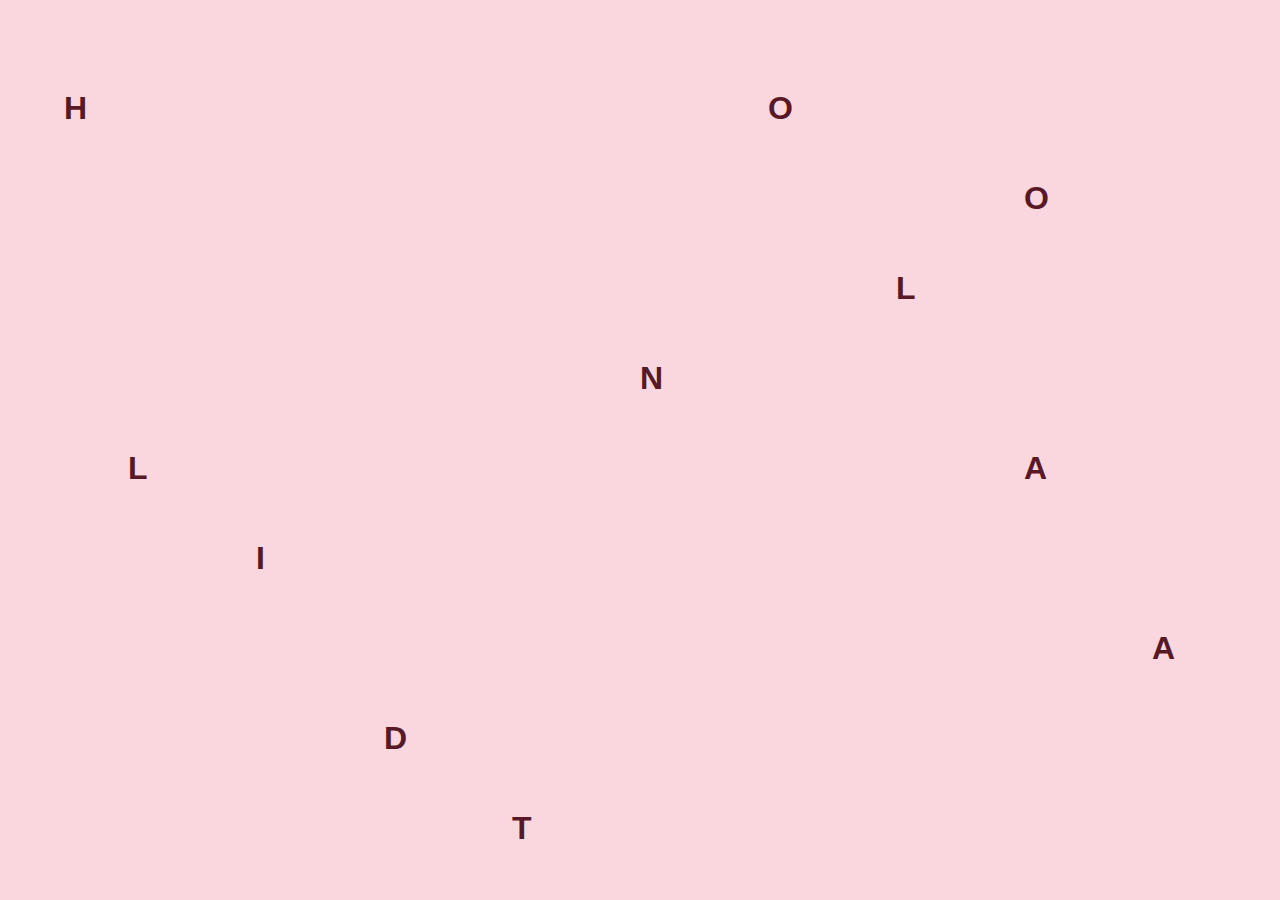
<file: index.html>
<!DOCTYPE html>
<html lang="es">
<head>
    <meta charset="UTF-8">
    <meta name="viewport" content="width=device-width, initial-scale=1.0">
    <title>hola lindota</title>
    <link rel="stylesheet" href="style.css">
</head>
<body>


    <!-- Contenido principal -->
    <div class="contenedor-letras">
        <!-- Letras dispersas -->
        <div class="letra" data-letra="H">H</div>
        <div class="letra" data-letra="o1">o</div>
        <div class="letra" data-letra="l1">l</div>
        <div class="letra" data-letra="a1">a</div>
        <div class="letra" data-letra="l2">l</div>
        <div class="letra" data-letra="i">i</div>
        <div class="letra" data-letra="n">n</div>
        <div class="letra" data-letra="d">d</div>
        <div class="letra" data-letra="o2">o</div>
        <div class="letra" data-letra="t">t</div>
        <div class="letra" data-letra="a2">a</div>
    </div>



    <!-- Botón siguiente (oculto inicialmente) -->
    <button id="siguiente" class="oculto">Siguiente parte</button>

    <script src="main.js"></script>
</body>
</html>
</file>
<file: style.css>
body {
    margin: 0;
    padding: 0;
    height: 100vh;
    display: flex;
    justify-content: center;
    align-items: center;
    background-color: #fad7df;
    font-family: Arial, sans-serif;
    text-transform: uppercase;
    color: #581825;
}

.contenedor-letras {
    position: relative;
    width: 100%;
    height: 100%;
}

.letra {
    position: absolute;
    font-size: 2rem;
    font-weight: bold;
    cursor: pointer;
    transition: all 0.5s ease;
}

/* Posiciones iniciales aleatorias */
.letra[data-letra="H"] { top: 10%; left: 5%; }
.letra[data-letra="o1"] { top: 20%; left: 80%; }
.letra[data-letra="l1"] { top: 50%; left: 10%; }
.letra[data-letra="a1"] { top: 70%; left: 90%; }
.letra[data-letra="l2"] { top: 30%; left: 70%; }
.letra[data-letra="i"] { top: 60%; left: 20%; }
.letra[data-letra="n"] { top: 40%; left: 50%; }
.letra[data-letra="d"] { top: 80%; left: 30%; }
.letra[data-letra="o2"] { top: 10%; left: 60%; }
.letra[data-letra="t"] { top: 90%; left: 40%; }
.letra[data-letra="a2"] { top: 50%; left: 80%; }

/* Posiciones finales para formar "Hola lindota" */
.letra.ubicada[data-letra="H"] { top: 50%; left: 30%; transform: translate(-50%, -50%); }
.letra.ubicada[data-letra="o1"] { top: 50%; left: 35%; transform: translate(-50%, -50%); }
.letra.ubicada[data-letra="l1"] { top: 50%; left: 40%; transform: translate(-50%, -50%); }
.letra.ubicada[data-letra="a1"] { top: 50%; left: 45%; transform: translate(-50%, -50%); }
.letra.ubicada[data-letra="l2"] { top: 50%; left: 55%; transform: translate(-50%, -50%); }
.letra.ubicada[data-letra="i"] { top: 50%; left: 60%; transform: translate(-50%, -50%); }
.letra.ubicada[data-letra="n"] { top: 50%; left: 65%; transform: translate(-50%, -50%); }
.letra.ubicada[data-letra="d"] { top: 50%; left: 70%; transform: translate(-50%, -50%); }
.letra.ubicada[data-letra="o2"] { top: 50%; left: 75%; transform: translate(-50%, -50%); }
.letra.ubicada[data-letra="t"] { top: 50%; left: 80%; transform: translate(-50%, -50%); }
.letra.ubicada[data-letra="a2"] { top: 50%; left: 85%; transform: translate(-50%, -50%); }

/* Botón siguiente */
#siguiente {
    position: fixed;
    bottom: 20px;
    padding: 10px 20px;
    font-size: 1.2rem;
    background-color: #581835;
    color: white;
    border: none;
    border-radius: 10px;
    cursor: pointer;
    transition: all 1s;
    text-transform: uppercase;
}

#siguiente:hover{
    background-color: #58183569;
    border: 2px solid #581835;
}

.oculto {
    display: none;
}
</file>
